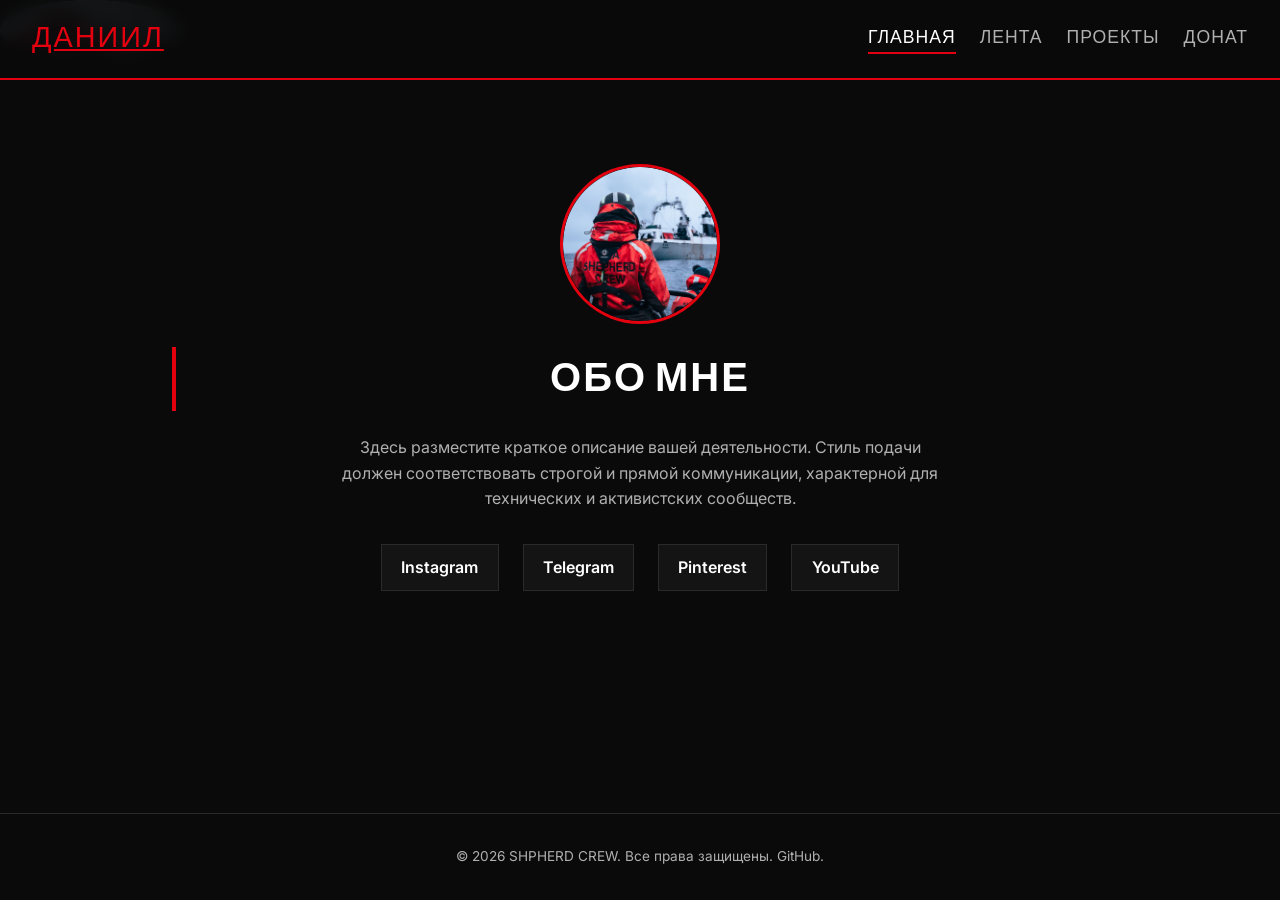
<file: index.html>
<!DOCTYPE html>
<html lang="ru">
<head>
  <meta charset="UTF-8">
  <meta name="viewport" content="width=device-width, initial-scale=1.0">
  <title>Главная</title>
  <link rel="stylesheet" href="style.css">
  <link rel="preconnect" href="https://fonts.googleapis.com">
  <link href="https://fonts.googleapis.com/css2?family=Bebas+Neue&family=Inter:wght@400;600&display=swap" rel="stylesheet">
</head>
  
  <header class="site-header">
  <img src="avatar.jpg" alt="Даниил" width="180" height="60">
</header>
  
<body>
  <nav>
    <a href="./" class="logo">Даниил</a>
    <div class="nav-links">
      <a href="./" class="nav-link nav-btn">Главная</a>
      <a href="feed.html" class="nav-link nav-btn">Лента</a>
      <a href="projects.html" class="nav-link nav-btn">Проекты</a>
      <a href="donate.html" class="nav-link nav-btn">Донат</a>
    </div>
  </nav>

  <main>
    <section class="profile">
      <img src="avatar.jpg" alt="Аватар Даниила" class="avatar">
      <h1>Обо мне</h1>
      <p class="bio">Здесь разместите краткое описание вашей деятельности. Стиль подачи должен соответствовать строгой и прямой коммуникации, характерной для технических и активистских сообществ.</p>
      <div class="socials">
        <a href="#" class="social-link" data-target="instagram" target="_blank" rel="noopener">Instagram</a>
        <a href="#" class="social-link" data-target="telegram" target="_blank" rel="noopener">Telegram</a>
        <a href="#" class="social-link" data-target="pinterest" target="_blank" rel="noopener">Pinterest</a>
        <a href="#" class="social-link" data-target="youtube" target="_blank" rel="noopener">YouTube</a>
      </div>
    </section>
  </main>

  <footer>&copy; <span id="year"></span> SHPHERD CREW. Все права защищены. GitHub.</footer>
  <script src="settings.js"></script>
  <script src="script.js"></script>
</body>
</html>
</file>
<file: style.css>
:root {
  --bg-primary: #0a0a0a;
  --bg-secondary: #141414;
  --text-primary: #ffffff;
  --text-secondary: #b0b0b0;
  --accent: #e3000f; /* Sea Shepherd red */
  --border: #2a2a2a;
  --font-heading: 'Bebas Neue', Impact, sans-serif;
  --font-body: 'Inter', system-ui, sans-serif;
}

* { margin: 0; padding: 0; box-sizing: border-box; }
body {
  background: var(--bg-primary);
  color: var(--text-primary);
  font-family: var(--font-body);
  line-height: 1.6;
  -webkit-font-smoothing: antialiased;
  min-height: 100vh;
  display: flex;
  flex-direction: column;
}

nav {
  position: fixed; top: 0; left: 0; right: 0; z-index: 100;
  background: rgba(10,10,10,0.95);
  border-bottom: 2px solid var(--accent);
  padding: 1rem 2rem;
  display: flex; justify-content: space-between; align-items: center;
  backdrop-filter: blur(8px);
}
.logo { font-family: var(--font-heading); font-size: 1.8rem; letter-spacing: 2px; color: var(--accent); text-transform: uppercase; }
.nav-links { display: flex; gap: 1.5rem; }
.nav-btn {
  background: none; border: none; color: var(--text-secondary);
  font-family: var(--font-heading); font-size: 1.1rem; letter-spacing: 1px;
  cursor: pointer; text-transform: uppercase; transition: color 0.2s;
  text-decoration: none;
}
.nav-btn:hover, .nav-btn.active { color: var(--text-primary); border-bottom: 2px solid var(--accent); }

main { flex: 1; padding: 6rem 2rem 4rem; max-width: 1000px; margin: 0 auto; width: 100%; }
h1, h2 { font-family: var(--font-heading); text-transform: uppercase; letter-spacing: 2px; margin-bottom: 1.5rem; }
h1 { font-size: 2.5rem; border-left: 4px solid var(--accent); padding-left: 1rem; }
h2 { font-size: 2rem; color: var(--accent); }

/* Главная */
.profile { text-align: center; margin-bottom: 3rem; }
.avatar { width: 160px; height: 160px; border-radius: 50%; object-fit: cover; border: 3px solid var(--accent); margin-bottom: 1rem; }
.bio { max-width: 600px; margin: 0 auto 2rem; color: var(--text-secondary); }
.socials { display: flex; justify-content: center; gap: 1.5rem; flex-wrap: wrap; }
.social-link {
  display: inline-flex; align-items: center; gap: 0.5rem;
  padding: 0.6rem 1.2rem; background: var(--bg-secondary);
  border: 1px solid var(--border); color: var(--text-primary);
  text-decoration: none; font-weight: 600; transition: all 0.2s;
}
.social-link:hover { background: var(--accent); border-color: var(--accent); }

/* Лента */
.feed-container { display: grid; gap: 1.5rem; }
.post { background: var(--bg-secondary); padding: 1.5rem; border-left: 3px solid var(--border); transition: border-color 0.2s; }
.post:hover { border-left-color: var(--accent); }
.post-date { color: var(--accent); font-size: 0.85rem; margin-bottom: 0.5rem; font-weight: 600; }
.post-text { color: var(--text-secondary); }
.feed-status { text-align: center; color: var(--text-secondary); padding: 2rem; }

/* Проекты */
.projects-grid { display: grid; grid-template-columns: repeat(auto-fit, minmax(280px, 1fr)); gap: 2rem; }
.project-card { background: var(--bg-secondary); border: 1px solid var(--border); overflow: hidden; }
.project-cover { width: 100%; height: 180px; background: #1a1a1a; display: flex; align-items: center; justify-content: center; color: var(--text-secondary); font-size: 0.9rem; }
.project-cover img { width: 100%; height: 100%; object-fit: cover; }
.project-content { padding: 1.2rem; }
.project-title { font-size: 1.3rem; margin-bottom: 0.5rem; }
.project-desc { color: var(--text-secondary); font-size: 0.95rem; margin-bottom: 1rem; }
.download-btn {
  display: inline-block; padding: 0.6rem 1rem; background: var(--accent);
  color: #fff; text-decoration: none; font-weight: 600; text-transform: uppercase;
  letter-spacing: 1px; transition: opacity 0.2s;
}
.download-btn:hover { opacity: 0.85; }

/* Донат */
.donate-wrapper { text-align: center; max-width: 500px; margin: 0 auto; }
.qr-container { width: 280px; height: 280px; background: #fff; padding: 1rem; margin: 1.5rem auto; border: 2px solid var(--accent); }
.qr-container img { width: 100%; height: 100%; object-fit: contain; }
.donate-note { color: var(--text-secondary); font-size: 0.9rem; margin-top: 1rem; }

footer { text-align: center; padding: 2rem; color: var(--text-secondary); border-top: 1px solid var(--border); margin-top: auto; font-size: 0.85rem; }

@media (max-width: 600px) {
  nav { flex-direction: column; gap: 0.8rem; padding: 1rem; }
  .nav-links { gap: 1rem; flex-wrap: wrap; justify-content: center; }
  main { padding: 8rem 1rem 3rem; }
}
</file>
